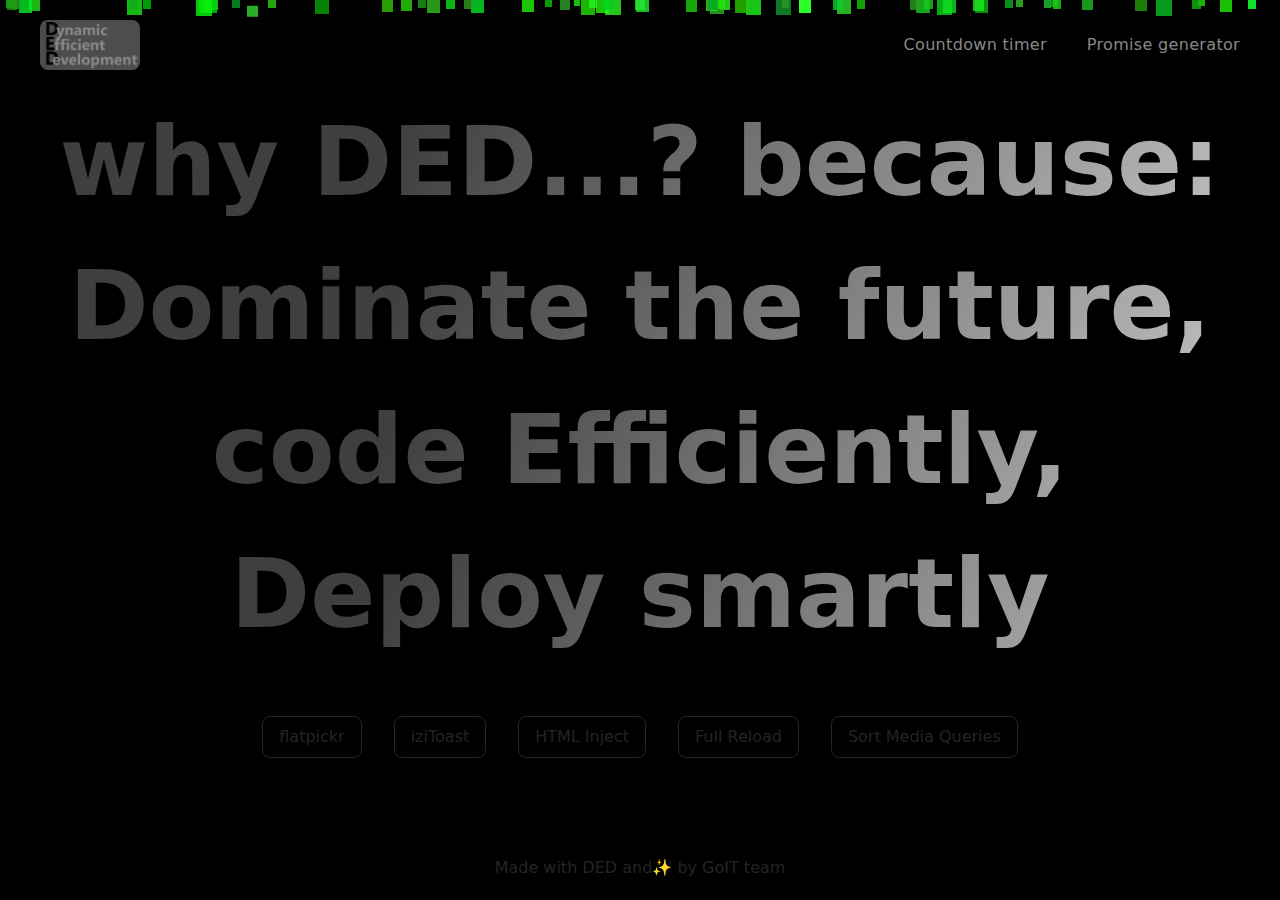
<file: src/index.html>
<!DOCTYPE html>
<html lang="en">
  <head>
    <meta charset="UTF-8" />
    <link rel="icon" type="image/svg+xml" href="/favicon.svg" />
    <meta name="viewport" content="width=device-width, initial-scale=1.0" />
    <title>Countdown timer and promise generator</title>
    <link rel="stylesheet" href="./css/styles.css" />
  </head>
  <body class="hero-page">
    <header class="header">
      <div class="container">
        <nav class="nav">
          <a
            class="nav-logo"
            href="https://github.com/Ded-Goit"
            target="_blank"
          >
            <img
              src="./img/dedlogo.png"
              alt="DED Logo"
              width="100"
              height="50"
            />
          </a>

          <ul class="nav-list">
            <li class="nav-item">
              <a class="nav-link nlh {=$highlight-act}" href="./1-timer.html"
                >Countdown timer</a
              >
            </li>
            <li class="nav-item {=$highlight-curr}">
              <a class="nav-link nlh" href="./2-snackbar.html"
                >Promise generator</a
              >
            </li>
          </ul>
        </nav>
      </div>
    </header>
    <main>
      <div class="container">
        <h1 class="main-title">
          <span class="main-title-gradient grey">why DED...? because:</span>
          <span class="main-title-gradient grey">Dominate the future,</span>
          <span class="main-title-gradient grey">code Efficiently,</span>
          <span class="main-title-gradient grey">Deploy smartly</span>
        </h1>
      </div>
      <section class="vite-promo">
        <article class="badges">
          <div class="container">
            <ul class="badges-list">
              <li class="badges-item">
                <a
                  class="badges-link"
                  href="https://flatpickr.js.org/"
                  target="_blank"
                  rel="noopener noreferrer"
                >
                  flatpickr
                </a>
              </li>
              <li class="badges-item">
                <a
                  class="badges-link"
                  href="https://marcelodolza.github.io/iziToast/"
                  target="_blank"
                  rel="noopener noreferrer"
                >
                  iziToast
                </a>
              </li>
              <li class="badges-item">
                <a
                  class="badges-link"
                  href="https://www.npmjs.com/package/vite-plugin-html-inject"
                  target="_blank"
                  rel="noopener noreferrer"
                >
                  HTML Inject
                </a>
              </li>
              <li class="badges-item">
                <a
                  class="badges-link"
                  href="https://www.npmjs.com/package/vite-plugin-full-reload"
                  target="_blank"
                  rel="noopener noreferrer"
                >
                  Full Reload
                </a>
              </li>
              <li class="badges-item">
                <a
                  class="badges-link"
                  href="https://www.npmjs.com/package/postcss-sort-media-queries"
                  target="_blank"
                  rel="noopener noreferrer"
                >
                  Sort Media Queries
                </a>
              </li>
            </ul>
          </div>
        </article>
      </section>
    </main>
    <footer class="footer">
      <div class="container">
        <p class="footer-desc">
          Made with
          <a
            class="footer-link"
            href="https://github.com/Ded-Goit"
            target="_blank"
            rel="noopener noreferrer"
            >DED and</a
          >✨ by
          <a
            class="footer-link"
            href="https://goit.global/ua/"
            target="_blank"
            rel="noopener noreferrer"
          >
            GoIT team
          </a>
        </p>
      </div>
    </footer>
    <script type="module" src="./img/webp/createpixel.js"></script>
  </body>
</html>
</file>
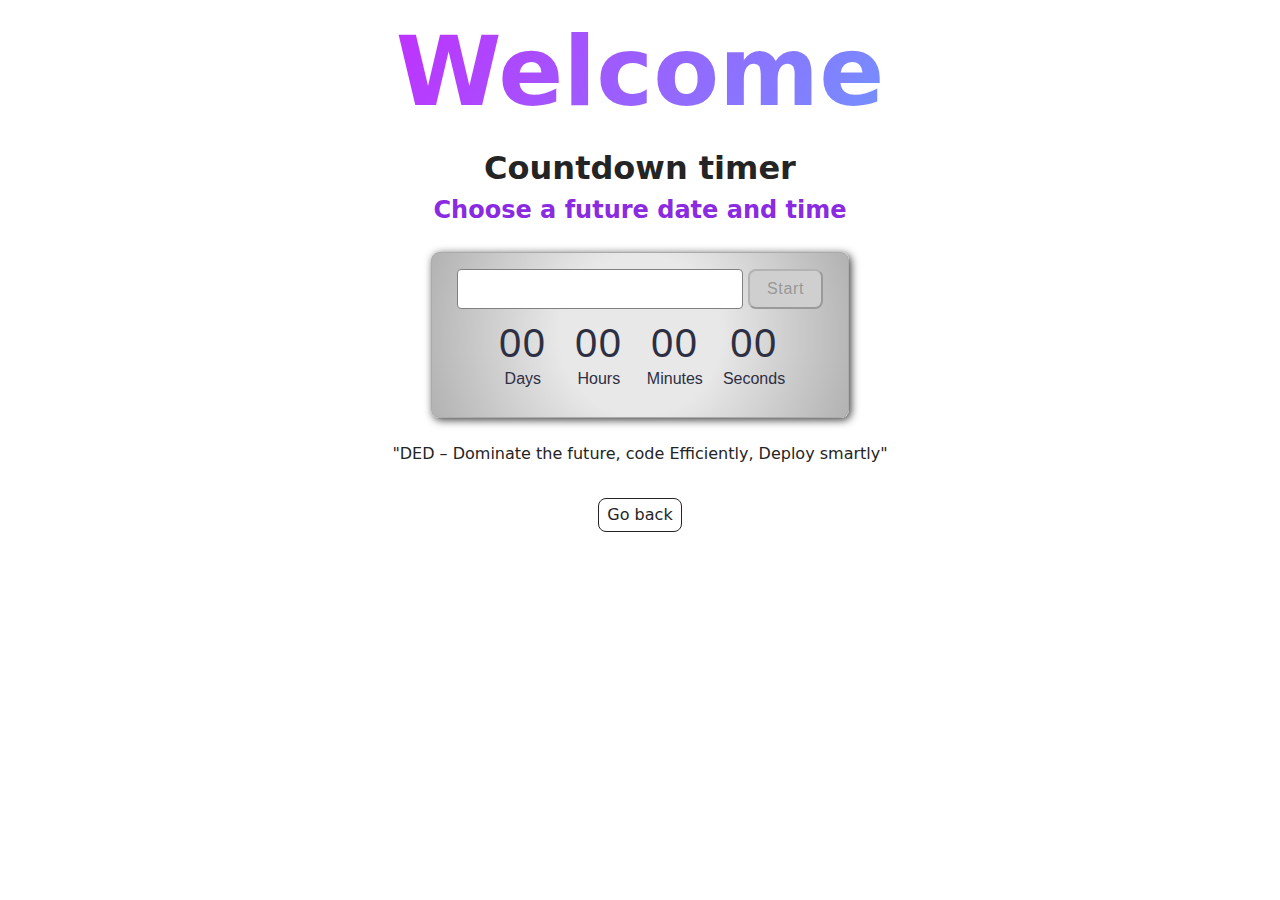
<file: src/1-timer.html>
<!DOCTYPE html>
<html lang="en">
  <head>
    <meta charset="UTF-8" />
    <link rel="icon" type="image/svg+xml" href="./img/javascript.png" />
    <meta http-equiv="X-UA-Compatible" content="IE=edge" />
    <meta name="viewport" content="width=device-width, initial-scale=1.0" />
    <title>Countdown timer</title>
    <link rel="stylesheet" href="./css/styles.css" />
  </head>
  <body>
    <main>
      <div class="container">
        <h1 class="main-title">
          <span class="main-title-gradient">Welcome</span> Countdown timer
        </h1>
        <h2 id="time-message" style="text-align: center; color: blueviolet">
          Choose a future date and time
        </h2>
      </div>
      <div class="container content">
        <input class="input-timer" type="text" id="datetime-picker" />
        <button class="button-timer" type="button" data-start disabled>
          Start
        </button>
        <div class="timer">
          <div class="field">
            <span class="value" data-days>00</span>
            <span class="label">Days</span>
          </div>
          <div class="field">
            <span class="value" data-hours>00</span>
            <span class="label">Hours</span>
          </div>
          <div class="field">
            <span class="value" data-minutes>00</span>
            <span class="label">Minutes</span>
          </div>
          <div class="field">
            <span class="value" data-seconds>00</span>
            <span class="label">Seconds</span>
          </div>
        </div>
      </div>
      <p>"DED – Dominate the future, code Efficiently, Deploy smartly"</p>
      <a class="back-link" href="./index.html">Go back</a>
    </main>
    <script type="module" src="./js/1-timer.js"></script>
  </body>
</html>
</file>
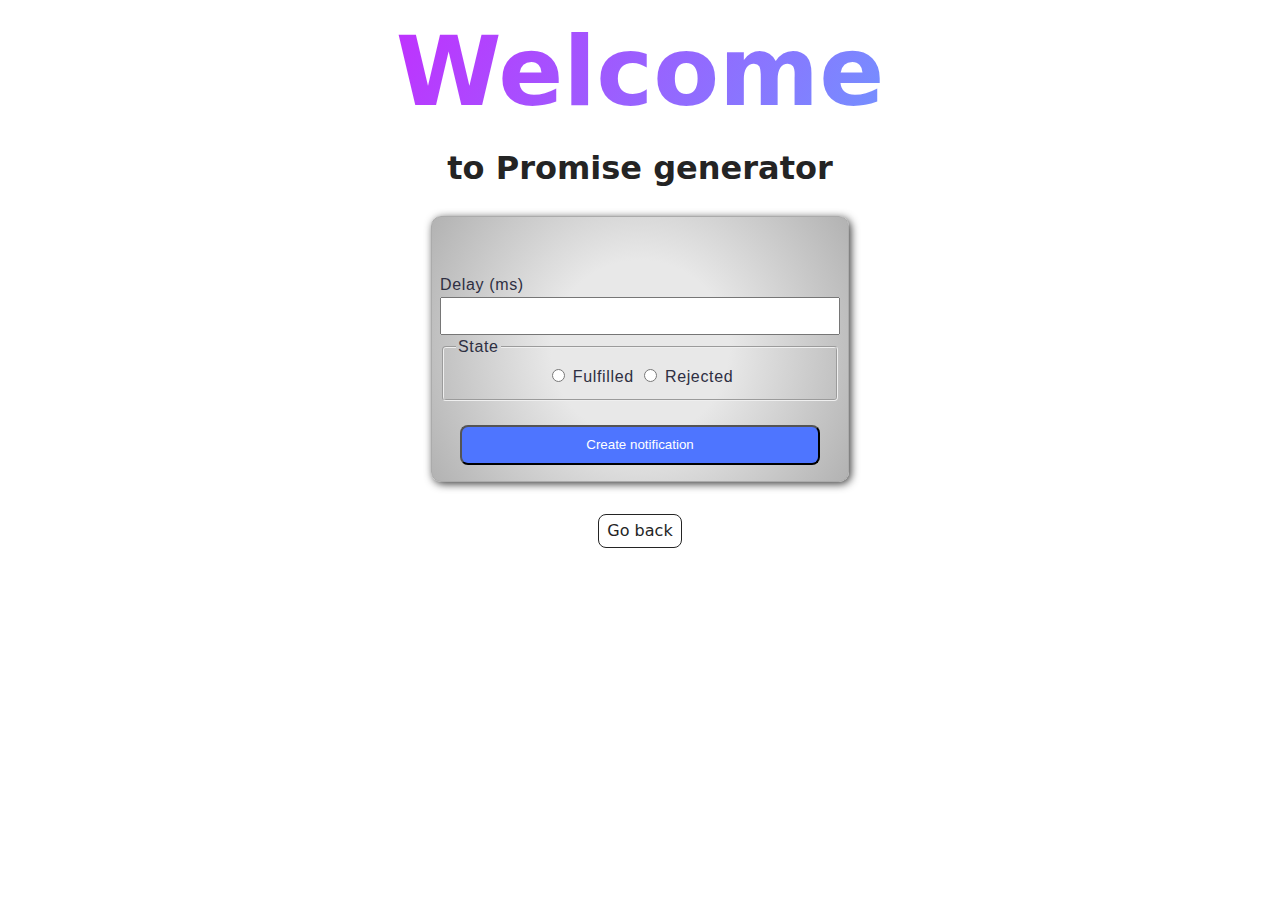
<file: src/2-snackbar.html>
<!DOCTYPE html>
<html lang="en">
  <head>
    <meta charset="UTF-8" />
    <link rel="icon" type="image/svg+xml" href="./img/javascript.png" />
    <meta http-equiv="X-UA-Compatible" content="IE=edge" />
    <meta name="viewport" content="width=device-width, initial-scale=1.0" />
    <title>Promise generator</title>
    <link rel="stylesheet" href="./css/styles.css" />
  </head>
  <body>
    <main>
      <div class="container">
        <h1 class="main-title">
          <span class="main-title-gradient">Welcome</span> to Promise generator
        </h1>
      </div>
      <div class="container snackbar">
        <form class="form">
          <label class="label-snackbar">
            Delay (ms)
            <input class="input-snackbar" type="number" name="delay" required />
          </label>

          <fieldset>
            <legend>State</legend>
            <label>
              <input type="radio" name="state" value="fulfilled" required />
              Fulfilled
            </label>
            <label>
              <input type="radio" name="state" value="rejected" required />
              Rejected
            </label>
          </fieldset>

          <button type="submit">Create notification</button>
        </form>
      </div>
      <a class="back-link" href="./index.html">Go back</a>
    </main>
    <script type="module" src="./js/2-snackbar.js"></script>
  </body>
</html>
</file>
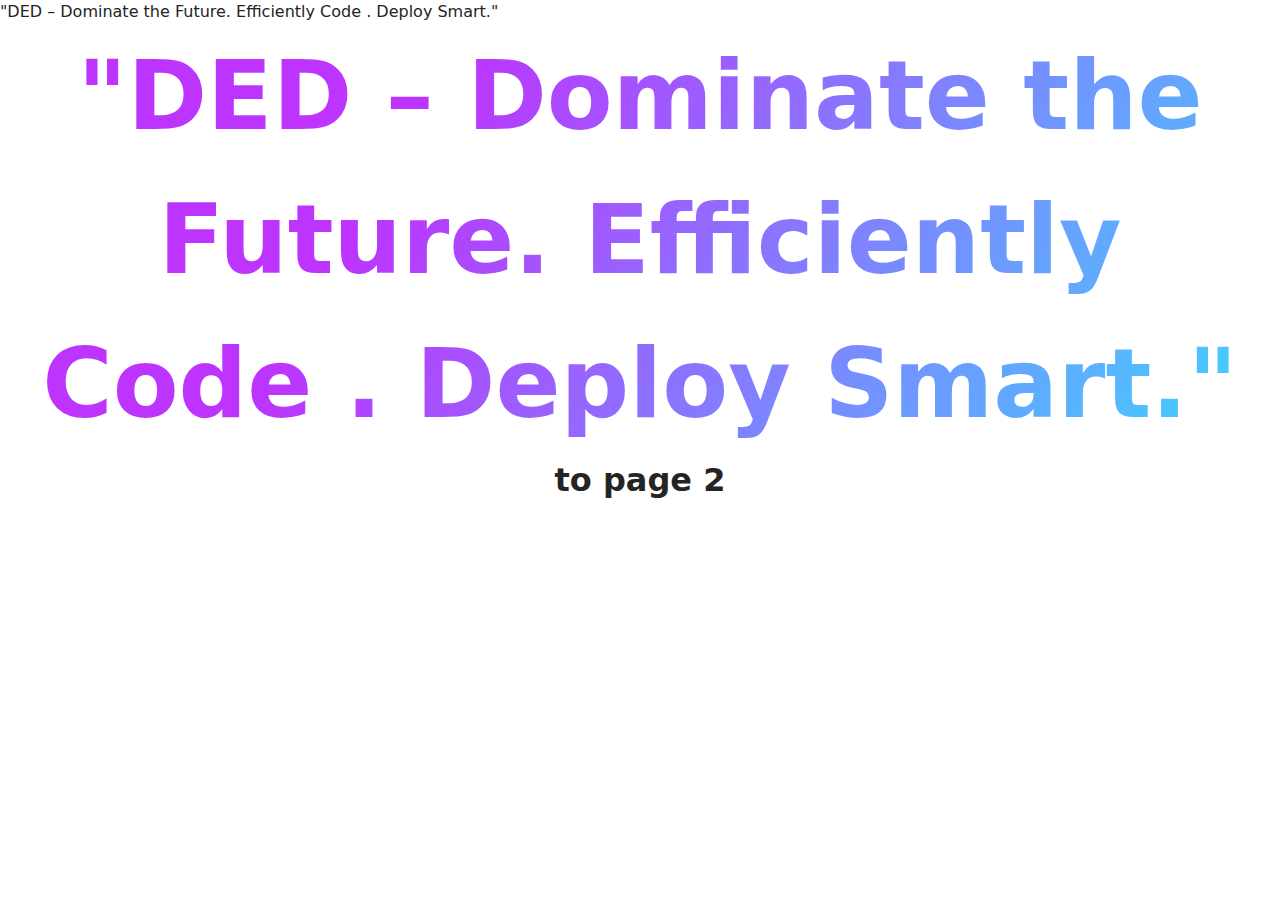
<file: src/page-2.html>
<!DOCTYPE html>
<html lang="en">
  <head>
    <meta charset="UTF-8" />
    <meta http-equiv="X-UA-Compatible" content="IE=edge" />
    <meta name="viewport" content="width=device-width, initial-scale=1.0" />
    <title>Page 2</title>
    <link rel="stylesheet" href="./css/styles.css" />
  </head>
  <body>
    <load
      src="./partials/header.html"
      icon-path="./img/sprite.svg#logo"
      highlight-act="active"
    />

    <main>
      <p>"DED – Dominate the Future. Efficiently Code . Deploy Smart."</p>
      <div class="container">
        <h1 class="main-title">
          <span class="main-title-gradient"
            >"DED – Dominate the Future. Efficiently Code . Deploy Smart."</span
          >
          to page 2
        </h1>
        <load src="./partials/back-link.html" />
      </div>
    </main>

    <load src="./partials/footer.html" />
  </body>
</html>
</file>
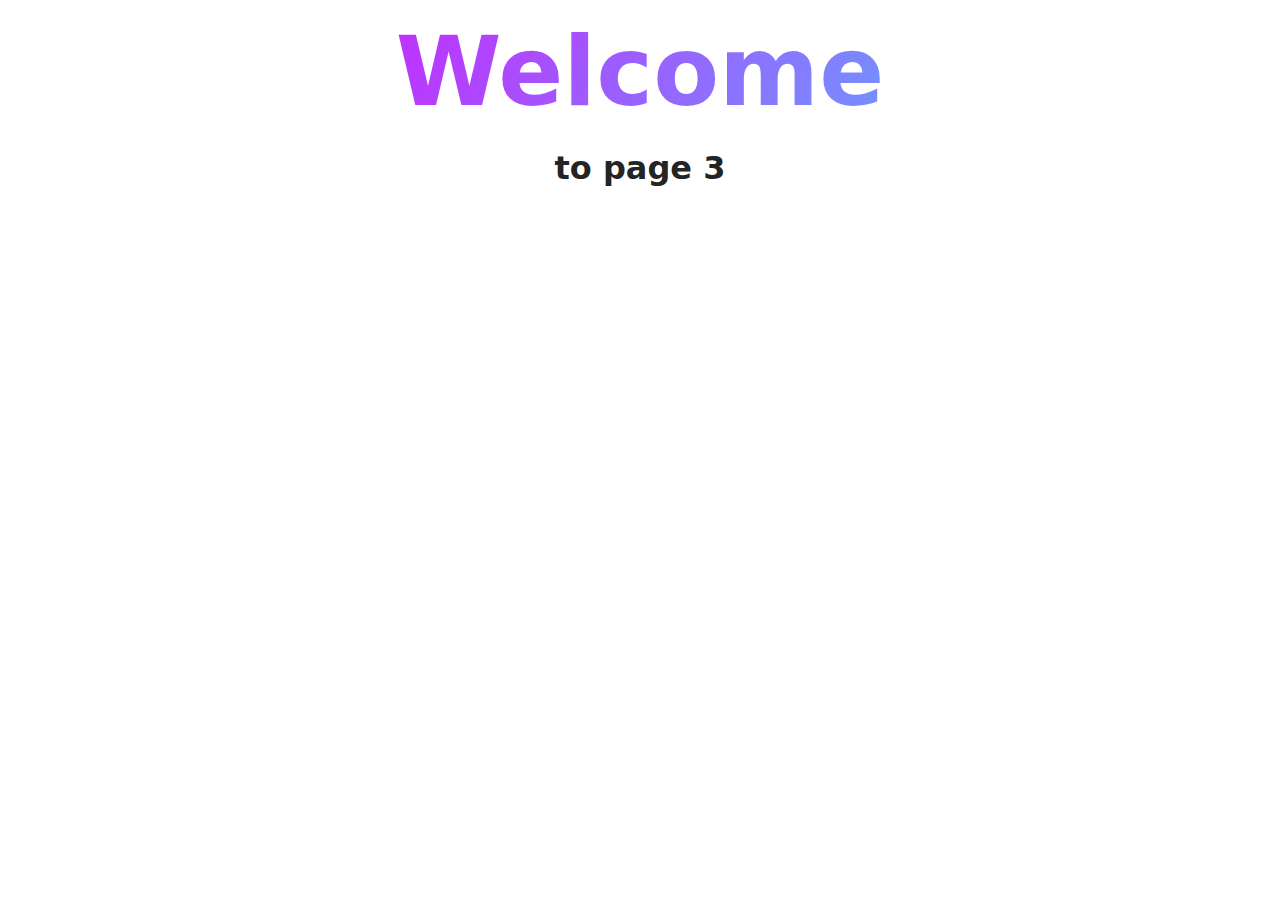
<file: src/page-3.html>
<!DOCTYPE html>
<html lang="en">
  <head>
    <meta charset="UTF-8" />
    <meta http-equiv="X-UA-Compatible" content="IE=edge" />
    <meta name="viewport" content="width=device-width, initial-scale=1.0" />
    <title>Page 3</title>
    <link rel="stylesheet" href="./css/styles.css" />
  </head>
  <body>
    <load
      src="./partials/header.html"
      icon-path="./img/sprite.svg#logo"
      highlight-curr="active"
    />

    <main>
      <div class="container">
        <h1 class="main-title">
          <span class="main-title-gradient">Welcome</span> to page 3
        </h1>
        <load src="./partials/back-link.html" />
      </div>
    </main>

    <load src="./partials/footer.html" />
  </body>
</html>
</file>
<file: src/css/styles.css>
/**
  |============================
  | include css partials with
  | default @import url()
  |============================
*/
/* Common styles */
@import url('./reset.css');
@import url('./base.css');
@import url('./container.css');
@import url('./animations.css');

/* Sections style */
@import url('./header.css');
@import url('./vite-promo.css');
@import url('./badges.css');
@import url('./back-link.css');
@import url('./footer.css');
@import url('./hero.css');
@import url('./1-timer.css');
@import url('./2-snackbar.css');
</file>
